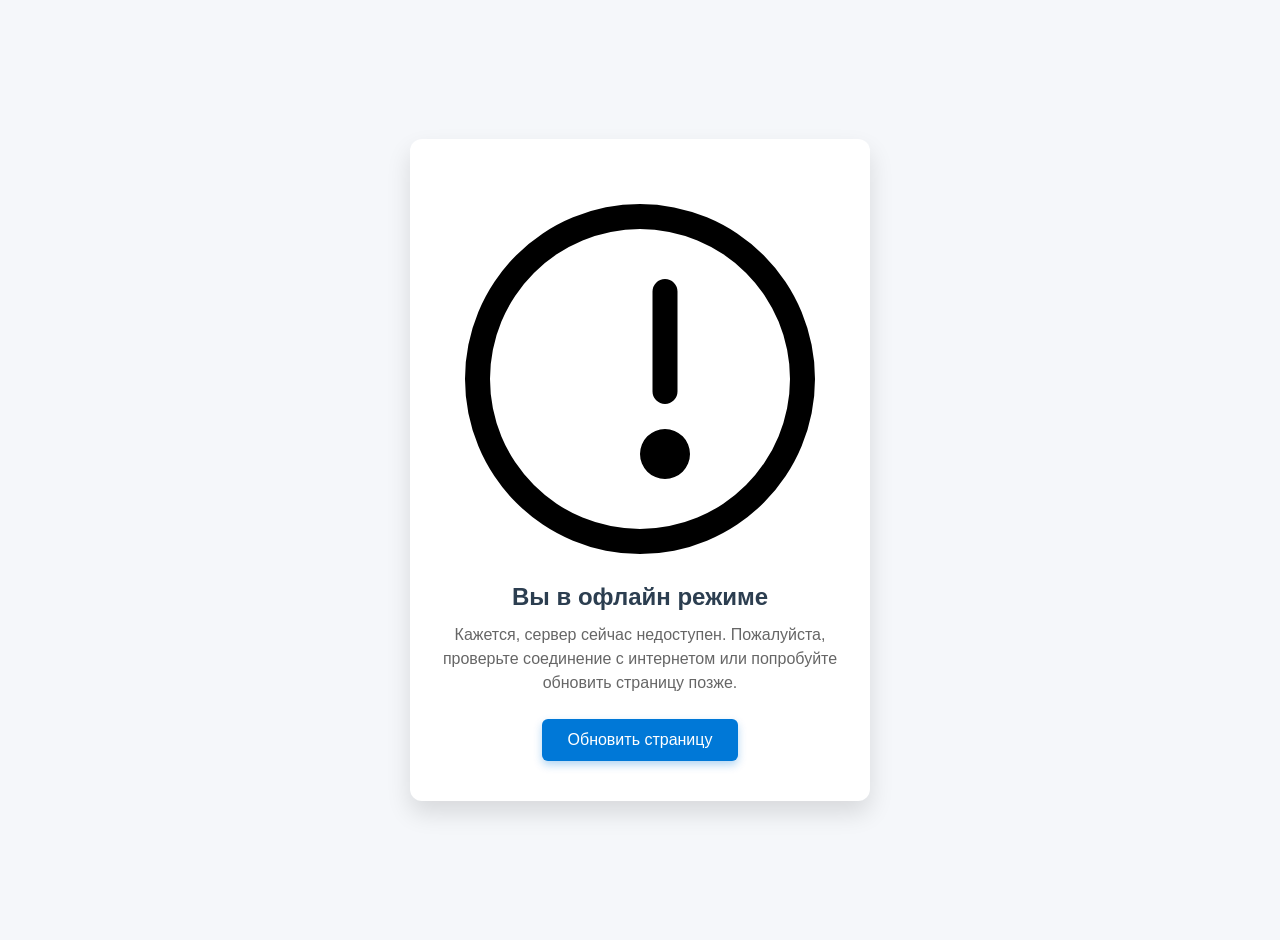
<file: src/main/frontend/offline.html>
<!DOCTYPE html>
<html lang="ru">
<head>
    <meta charset="UTF-8" />
    <meta name="viewport" content="width=device-width, initial-scale=1" />
    <title>Офлайн режим</title>
    <link rel="stylesheet" type="text/css" href="offline.css" />
</head>
<body>
<div class="container" role="main" aria-labelledby="offline-title" aria-describedby="offline-desc">
    <svg viewBox="0 0 64 64" aria-hidden="true" focusable="false">
        <path d="M32 4a28 28 0 1 0 28 28A28.031 28.031 0 0 0 32 4zm0 52a24 24 0 1 1 24-24 24.027 24.027 0 0 1-24 24z"/>
        <path d="M38 18a2 2 0 0 0-4 0v16a2 2 0 0 0 4 0zM32 44a4 4 0 1 0 4-4 4 4 0 0 0-4 4z"/>
    </svg>
    <h1 id="offline-title">Вы в офлайн режиме</h1>
    <p id="offline-desc">Кажется, сервер сейчас недоступен. Пожалуйста, проверьте соединение с интернетом или попробуйте обновить страницу позже.</p>
    <button onclick="location.reload()">Обновить страницу</button>
</div>
<script>
    window.addEventListener('online', () => window.location.reload());
</script>

</body>
</html>
</file>
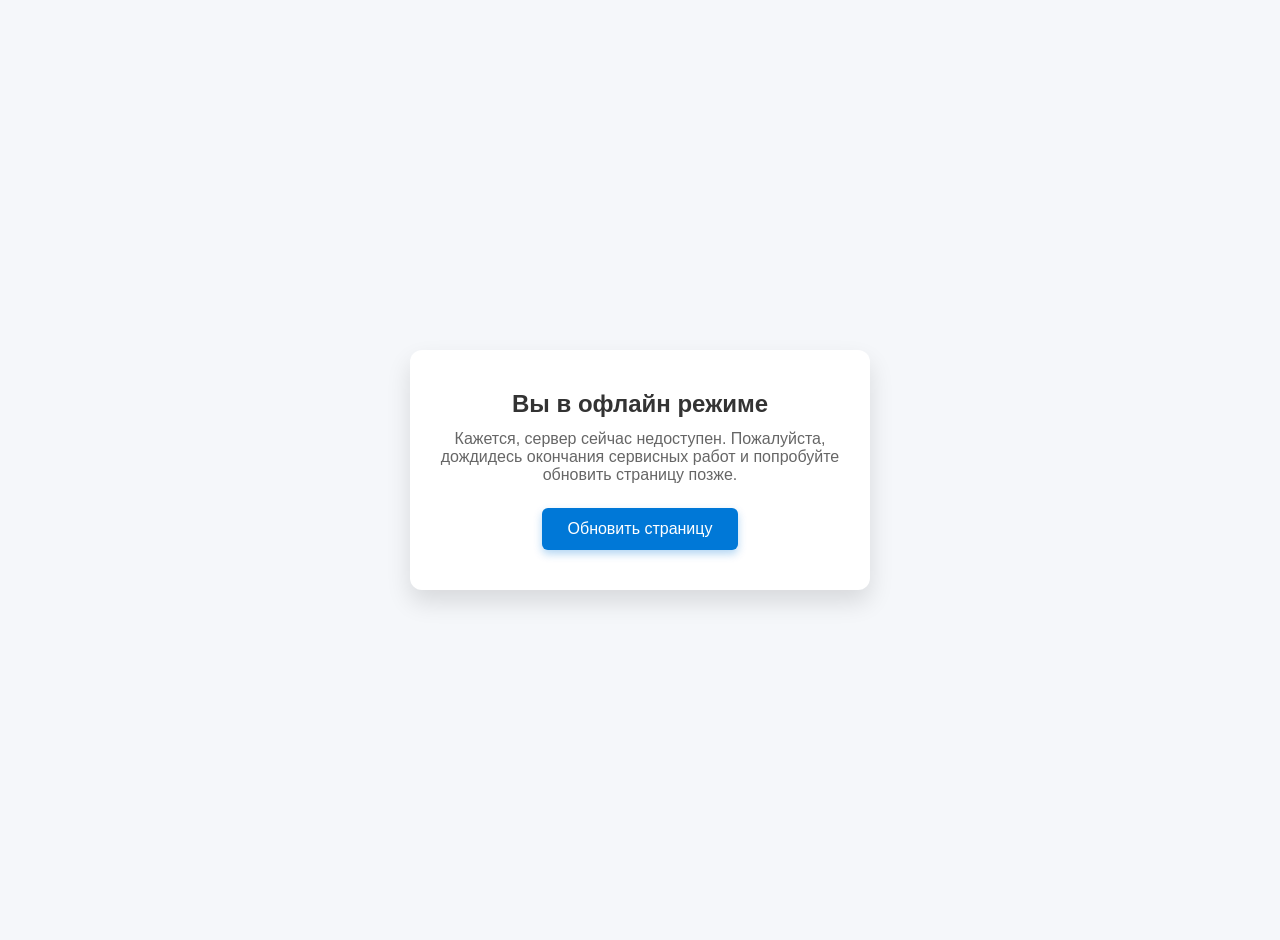
<file: src/main/resources/META-INF/resources/offline.html>
<!DOCTYPE html>
<html lang="ru">
<head>
    <meta charset="UTF-8" />
    <meta name="viewport" content="width=device-width, initial-scale=1" />
    <title>Офлайн режим</title>
    <style>
        body {
          margin: 0;
          background: #f5f7fa;
          display: flex;
          height: 100vh;
          align-items: center;
          justify-content: center;
          font-family: "Segoe UI", Tahoma, Geneva, Verdana, sans-serif;
          color: #333;
          text-align: center;
          padding: 20px;
        }
        .container {
          background: white;
          border-radius: 12px;
          box-shadow: 0 12px 24px rgba(0, 0, 0, 0.12);
          padding: 40px 30px;
          max-width: 400px;
          width: 100%;
        }
        svg {
          width: 80px;
          height: 80px;
          margin-bottom: 20px;
          fill: #f44336;
        }
        h1 {
          margin: 0 0 12px;
          font-size: 24px;
        }
        p {
          margin: 0 0 24px;
          font-size: 16px;
          color: #666;
        }
        button {
          background-color: #0078d7;
          border: none;
          color: white;
          padding: 12px 26px;
          font-size: 16px;
          border-radius: 6px;
          cursor: pointer;
          transition: background-color 0.3s ease;
          box-shadow: 0 4px 8px rgba(0, 120, 215, 0.3);
        }
        button:hover {
          background-color: #005ea2;
        }
    </style>
</head>
<body>
<div class="container" role="main" aria-labelledby="offline-title" aria-describedby="offline-desc">
    <h1 id="offline-title">Вы в офлайн режиме</h1>
    <p id="offline-desc">Кажется, сервер сейчас недоступен. Пожалуйста, дождидесь окончания сервисных работ и попробуйте обновить страницу позже.</p>
    <button onclick="location.reload()">Обновить страницу</button>
</div>
</body>
</html>
</file>
<file: src/main/frontend/offline.css>
body {
  margin: 0;
  background: #f5f7fa;
  display: flex;
  height: 100vh;
  align-items: center;
  justify-content: center;
  font-family: "Segoe UI", Tahoma, Geneva, Verdana, sans-serif;
  color: #333;
  text-align: center;
  padding: 20px;
}

.container {
  background: white;
  border-radius: 12px;
  box-shadow: 0 12px 24px rgba(0, 0, 0, 0.12);
  padding: 40px 30px;
  max-width: 400px;
  width: 100%;
}

h1 {
  margin: 0 0 12px;
  font-size: 24px;
  font-weight: 600;
  color: #2c3e50;
}

p {
  margin: 0 0 24px;
  font-size: 16px;
  line-height: 1.5;
  color: #666;
}

button {
  background-color: #0078d7;
  border: none;
  color: white;
  padding: 12px 26px;
  font-size: 16px;
  border-radius: 6px;
  cursor: pointer;
  transition: background-color 0.3s ease;
  box-shadow: 0 4px 8px rgba(0, 120, 215, 0.3);
}

button:hover {
  background-color: #005ea2;
}
</file>
